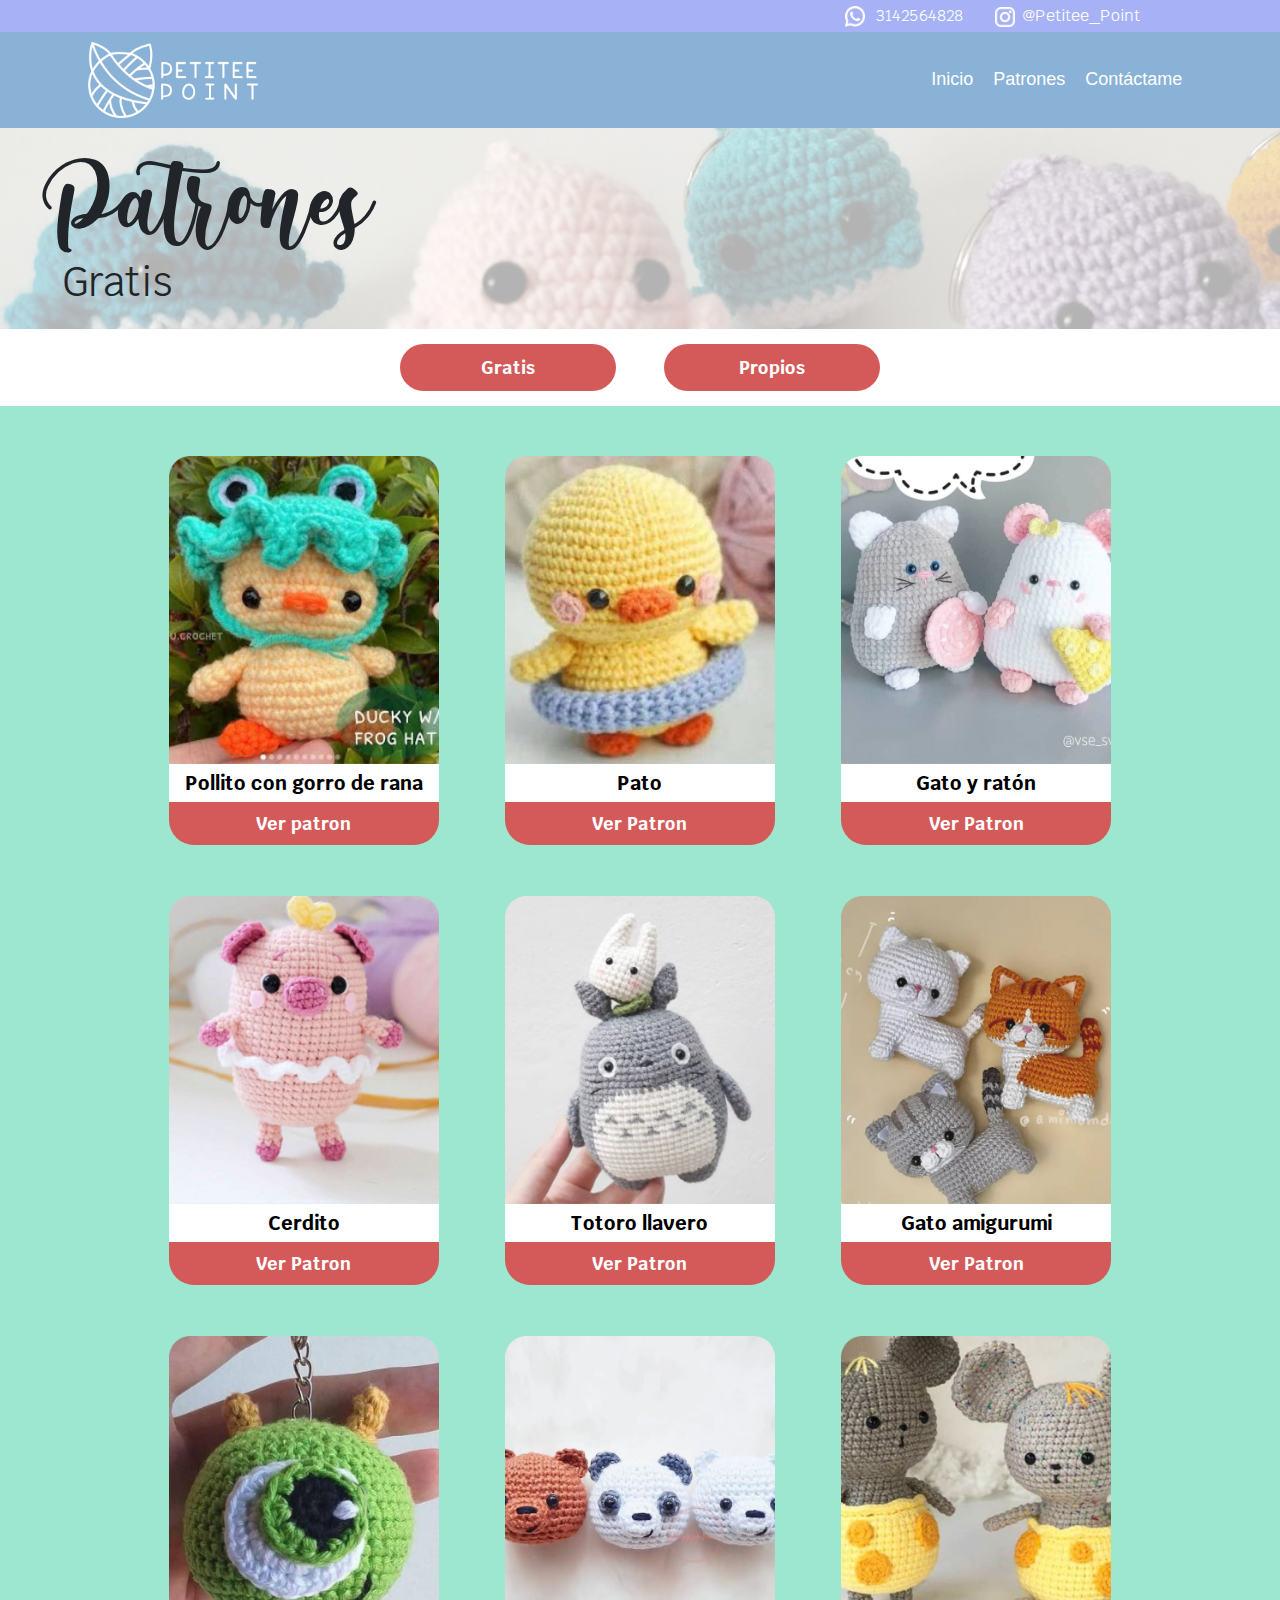
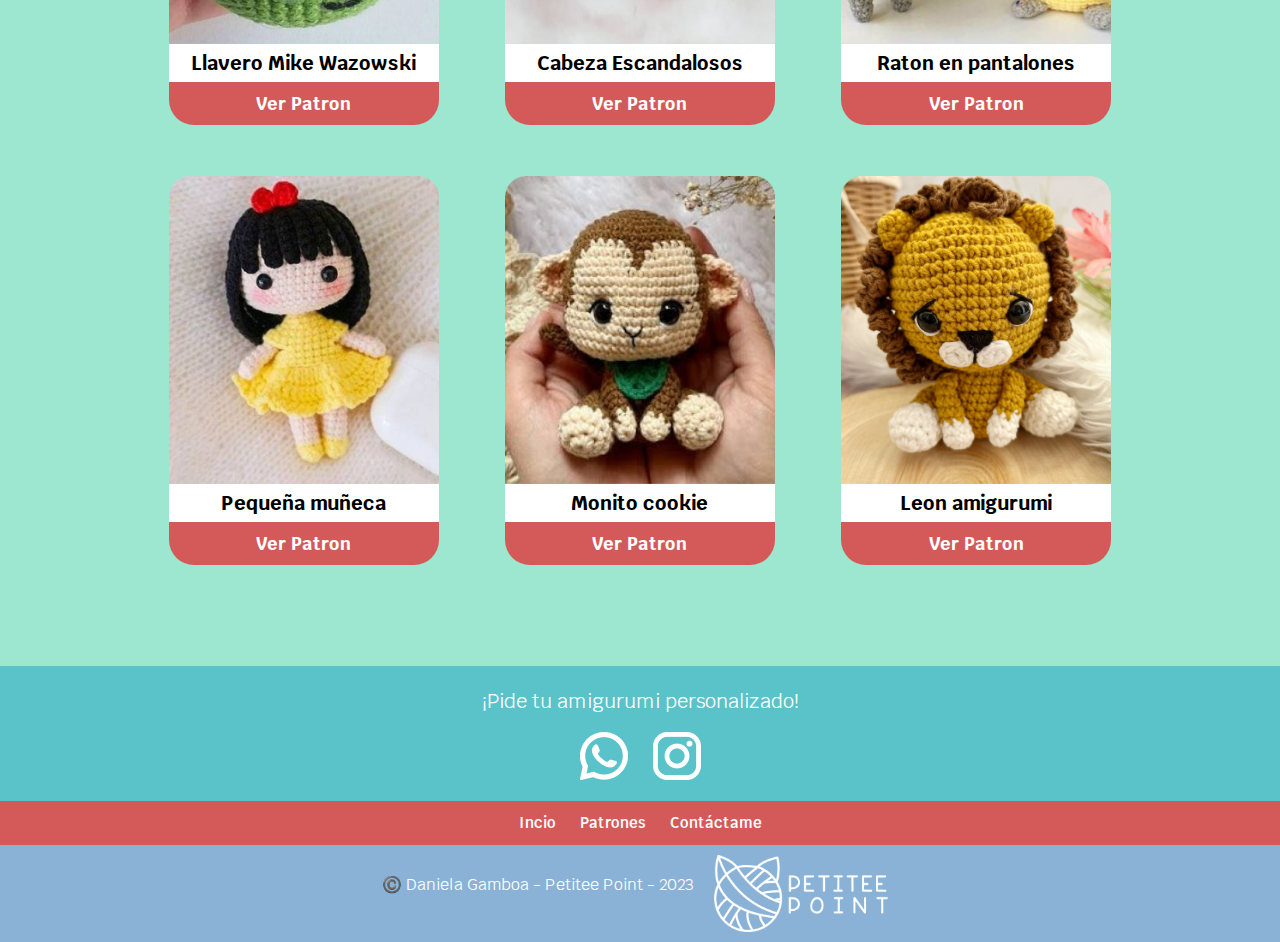
<file: patrones.html>
<!DOCTYPE html>
<html lang="en">

<head>
    <meta charset="UTF-8">
    <meta http-equiv="X-UA-Compatible" content="IE=edge">
    <meta name="viewport" content="width=device-width, initial-scale=1.0">
    <link rel="stylesheet" href="css/patrones.css">
    <link rel="stylesheet" href="css/normalize.css">
    <link rel="icon" sizes="16x16" href="img/favicon.ico" href="index.html">
    <link rel="stylesheet" href="css/bootstrap.min.css">
    <link rel="preconnect" href="https://fonts.googleapis.com">
    <meta name="theme-color" content="#A6B2F5">
    <title>Patrones</title>
</head>
<style>
    @import url('https://fonts.googleapis.com/css2?family=Krub:ital,wght@0,200;0,600;1,500&display=swap');
</style>

<body>
    <div class="container-fluid">
        <!-------------------------------------- menu1----------------------------------------------------------------------------- -->
        <div class="row menu1">
        <div class="col-10 menu1 offset-1 py-1">
            <a href="https://api.whatsapp.com/send?phone=+573142564828&text=Hola!%20Estuve%20viendo%20tu%20pagina%20y%20quiero%20un%20amigurumi%20"
            target="_blank""><img src="img/icon _whatsapp_.png" alt="Icono llamada"> 3142564828</a>
            <a href="https://instagram.com/petitee_point?igshid=MzRlODBiNWFlZA==" target="_blank"><img src="img/icon _instagram_.png" alt="Icono correo">@Petitee_Point</a>
        </div>
    </div>
        <!----------------------------------------menu 2----------------------------------------------------------------------------->
        <div class="row todomenu">
            <div class="col cone">
                <div class="logomenu">
                    <a href="index.html"><img src="img/logo.png" alt="Logo petitee point"></a>
                </div>
                <nav id="menu2">
                    
                        <a href="index.html">Inicio</a>
                        <a href="patrones.html">Patrones</a>
                        <a href="https://api.whatsapp.com/send?phone=+573142564828&text=Hola!%20Estuve%20viendo%20tu%20pagina%20y%20quiero%20un%20amigurumi%20"
                                target="_blank">Contáctame</a>
                    
                </nav>
            </div>
        </div>
        <!---------------------------------------titulo----------------------------------------------------------------------------- -->
        <div class="row">
            <div class="col tituloo">
                <h4>Patrones</h4>
                <p>Gratis</p>
            </div>
        </div>

        <!-- -------------------------------------botones inicio----------------------------------------------------------------------  -->
        <section class="botones">
            <a href="patrones.html">Gratis</a>
            <a href="patrones_propios.html">Propios</a>
        </section>
        <!-- --------------------------------------Galeria--------------------------------------------------------------- -->
        <div class="row fondo">
            <div class="col">
                <section class="galeriatotal">
                    <div class="galeria">
                        <img src="img/pdf1.png" alt="Patron Pollito">
                        <p>Pollito con gorro de rana</p>
                        <a href="https://www.instagram.com/p/CgKTf6nudk-/" target="_blank">Ver patron</a>
                    </div>
                    <div class="galeria">
                        <img src="img/pdf2.png" alt="Pato">
                        <p>Pato</p>
                        <a href="https://amigurumi-blogkb-com.translate.goog/amigurumi-duck-free-pattern/?_x_tr_sl=en&_x_tr_tl=es&_x_tr_hl=es&_x_tr_pto=sc"
                            target="_blank">Ver Patron</a>

                    </div>
                    <div class="galeria">
                        <img src="img/pdf3.png" alt="Gato y raton">
                        <p>Gato y ratón</p>
                        <a href="https://amigurumi-blogkb-com.translate.goog/amigurumi-duck-free-pattern/?_x_tr_sl=en&_x_tr_tl=es&_x_tr_hl=es&_x_tr_pto=sc"
                            target="_blank">Ver Patron</a>

                    </div>
                    <div class="galeria">
                        <img src="img/pdf4.png" alt="Cerdito con tutu">
                        <p>Cerdito</p>
                        <a href="https://www.lovelycraft.com/es/poppy-cerdito-pdf-amigurumi-patron-gratis/"
                            target="_blank">Ver Patron</a>

                    </div>
                    <div class="galeria">
                        <img src="img/pdf5.png" alt="Totoro">
                        <p>Totoro llavero</p>
                        <a href="https://www.crochetisimo.com/patron-gratis-totoro-llavero-amigurumi-paso-a-paso-en-espanol/"
                            target="_blank">Ver Patron</a>

                    </div>
                    <div class="galeria">
                        <img src="img/pdf6.png" alt="Patron gato amigurumi">
                        <p>Gato amigurumi</p>
                        <a href="https://amigurumicrochet.blogkb.com/amigurumi-cute-cat-free-pattern/?ssp_iabi=1677155512963"
                            target="_blank">Ver Patron</a>

                    </div>
                    <div class="galeria">
                        <img src="img/pdf7.png" alt="Llavero Mike Wazowski">
                        <p>Llavero Mike Wazowski</p>
                        <a href="https://hiamigurumi-ru.translate.goog/2021/04/brelok-majk-vazovski-amigurumi.html?_x_tr_sl=ru&_x_tr_tl=es&_x_tr_hl=es&_x_tr_pto=sc"
                            target="_blank">Ver Patron</a>

                    </div>
                    <div class="galeria">
                        <img src="img/pdf8.png" alt="Cabeza Escandalosos">
                        <p>Cabeza Escandalosos</p>
                        <a href="https://www.ctejidas.co/2023/01/tutoriales-de-ositos-amigurumis-faciles.html?m=1"
                            target="_blank">Ver Patron</a>

                    </div>
                    <div class="galeria">
                        <img src="img/pdf9.png" alt="Raton en pantalones">
                        <p>Raton en pantalones</p>
                        <a href="https://amigurumi-blogkb-com.translate.goog/amigurumi-duck-free-pattern/?_x_tr_sl=en&_x_tr_tl=es&_x_tr_hl=es&_x_tr_pto=sc"
                            target="_blank">Ver Patron</a>
                    </div>
                    <div class="galeria">
                        <img src="img/pdf10.png" alt="Raton en pantalones">
                        <p>Pequeña muñeca</p>
                        <a href="https://www.lovelycraft.com/es/pequena-muneca-amigurumi-patron-gratis/"
                            target="_blank">Ver Patron</a>
                    </div>
                    <div class="galeria">
                        <img src="img/pdf11.png" alt="Monito cookie">
                        <p>Monito cookie</p>
                        <a href="https://www.ovejitatejedora.com/patron-monito-cookie"
                            target="_blank">Ver Patron</a>
                    </div>
                    <div class="galeria">
                        <img src="img/pdf12.png" alt="Leon amigurumi">
                        <p>Leon amigurumi</p>
                        <a href="https://www.ovejitatejedora.com/patron-leonis-leon"
                            target="_blank">Ver Patron</a>
                    </div>
                </section>
                <section class="galeriatotalscroll">
                    <div class="galeriascroll">
                        <img src="img/pdf1.png" alt="Patron Pollito">
                        <p>Pollito con gorro</p>
                        <a href="https://www.instagram.com/p/CgKTf6nudk-/" target="_blank">Ver patron</a>
                    </div>
                    <div class="galeriascroll">
                        <img src="img/pdf3.png" alt="Gato y raton">
                        <p>Gato y ratón</p>
                        <a href="https://amigurumi-blogkb-com.translate.goog/amigurumi-duck-free-pattern/?_x_tr_sl=en&_x_tr_tl=es&_x_tr_hl=es&_x_tr_pto=sc"
                            target="_blank">Ver Patron</a>

                    </div>
                    <div class="galeriascroll">
                        <img src="img/pdf4.png" alt="Cerdito con tutu">
                        <p>Cerdito</p>
                        <a href="https://www.lovelycraft.com/es/poppy-cerdito-pdf-amigurumi-patron-gratis/"
                            target="_blank">Ver Patron</a>

                    </div>
                </section>
                <section class="galeriatotalscroll">
                    <div class="galeriascroll">
                        <img src="img/pdf4.png" alt="Cerdito con tutu">
                        <p>Cerdito</p>
                        <a href="https://www.lovelycraft.com/es/poppy-cerdito-pdf-amigurumi-patron-gratis/"
                            target="_blank">Ver Patron</a>

                    </div>
                    <div class="galeriascroll">
                        <img src="img/pdf5.png" alt="Totoro">
                        <p>Totoro llavero</p>
                        <a href="https://www.crochetisimo.com/patron-gratis-totoro-llavero-amigurumi-paso-a-paso-en-espanol/"
                            target="_blank">Ver Patron</a>

                    </div>
                    <div class="galeriascroll">
                        <img src="img/pdf6.png" alt="Patron gato amigurumi">
                        <p>Gato amigurumi</p>
                        <a href="https://amigurumicrochet.blogkb.com/amigurumi-cute-cat-free-pattern/?ssp_iabi=1677155512963"
                            target="_blank">Ver Patron</a>

                    </div>
                </section>
                <section class="galeriatotalscroll">
                    <div class="galeriascroll">
                        <img src="img/pdf7.png" alt="Llavero Mike Wazowski">
                        <p>Mike Wazowski</p>
                        <a href="https://hiamigurumi-ru.translate.goog/2021/04/brelok-majk-vazovski-amigurumi.html?_x_tr_sl=ru&_x_tr_tl=es&_x_tr_hl=es&_x_tr_pto=sc"
                            target="_blank">Ver Patron</a>

                    </div>
                    <div class="galeriascroll">
                        <img src="img/pdf8.png" alt="Cabeza Escandalosos">
                        <p>Escandalosos</p>
                        <a href="https://www.ctejidas.co/2023/01/tutoriales-de-ositos-amigurumis-faciles.html?m=1"
                            target="_blank">Ver Patron</a>

                    </div>
                    <div class="galeriascroll">
                        <img src="img/pdf9.png" alt="Raton en pantalones">
                        <p>Raton en pantalones</p>
                        <a href="https://amigurumi-blogkb-com.translate.goog/amigurumi-duck-free-pattern/?_x_tr_sl=en&_x_tr_tl=es&_x_tr_hl=es&_x_tr_pto=sc"
                            target="_blank">Ver Patron</a>
                    </div>
                </section>
                <section class="galeriatotalscroll">
                    <div class="galeriascroll">
                        <img src="img/pdf10.png" alt="Raton en pantalones">
                        <p>Pequeña muñeca</p>
                        <a href="https://www.lovelycraft.com/es/pequena-muneca-amigurumi-patron-gratis/"
                            target="_blank">Ver Patron</a>
                    </div>
                    <div class="galeriascroll">
                        <img src="img/pdf11.png" alt="Monito cookie">
                        <p>Monito cookie</p>
                        <a href="https://www.ovejitatejedora.com/patron-monito-cookie"
                            target="_blank">Ver Patron</a>
                    </div>
                    <div class="galeriascroll">
                        <img src="img/pdf12.png" alt="Leon amigurumi">
                        <p>Leon amigurumi</p>
                        <a href="https://www.ovejitatejedora.com/patron-leonis-leon"
                            target="_blank">Ver Patron</a>
                    </div>
                </section>
            </div>
        </div>
        <!------------------------------------------footer--------------------------------------------- -->
        <div class="row">
            <div class="col footer">
                <p>¡Pide tu amigurumi personalizado!</p>
                <div class="imagenes_footer">
                    <a href="https://api.whatsapp.com/send?phone=+573142564828&text=Hola!%20Estuve%20viendo%20tu%20pagina%20y%20quiero%20un%20amigurumi%20"
                    target="_blank"> <img src="img/icon _whatsapp_.png" alt="Icono red social"></a>
                    <a href="https://instagram.com/petitee_point?igshid=MzRlODBiNWFlZA==" target="_blank"> <img src="img/icon _instagram_.png" alt="Icono red social"></a>
                </div>
            </div>
        </div>
        <div class="row">
            <div class="col footer1">
                <a href="index.html">Incio</a>
                <a href="patrones.html">Patrones</a>
                <a href="https://api.whatsapp.com/send?phone=+573142564828&text=Hola!%20Estuve%20viendo%20tu%20pagina%20y%20quiero%20un%20amigurumi%20"
                target="_blank">Contáctame</a>
            </div>
        </div>
        <div class="row">
            <div class="col footer2">
                <p>©️ Daniela Gamboa - Petitee Point - 2023</p>
                <img src="img/logo.png" alt="Logo de la pagina">
            </div>
        </div>
    </div>
    <script src="js/bootstrap.bundle.min.js"></script>
</body>

</html>
</file>
<file: css/patrones.css>
:root {
    --rosado: #D45959;
    --agua: #93E3CA;
    --azul: #89B2D6;
    --morado: #A6B2F5;
    --verde: #59D4AD;
    --azul-fuerte: #5AC2C9;
}

@font-face {
    font-family: cake;
    src: url(../fuentes/brownies\ cake.ttf);
}

* {
    box-sizing: border-box;
    font-family: 'Krub', sans-serif;
}

.container {
    max-width: 1440px;
}

.container a {
    text-decoration: none;
}

/* ----------------------------------------menu con redes ------------------------------------------------------------------*/
.menu1 {
    background-color: #A6B2F5;
    display: block;
    text-align: end;
    display: flex;
    align-items: center;
    justify-content: end;
    margin-right: 8rem;
}

.menu1 img {
    width: 20px;
    margin-right: 7px;
}

.menu1 a {
    margin-left: 2rem;
    color: white;
    text-decoration: none;
}

.menu1 a:hover {
    color: white;
}

/* ----------------------------------------------------Menu principal---------------------------------------------------------- */

.todomenu {
    background-color: var(--azul);

}

.cone {
    display: flex;
    justify-content: space-around;
    flex-direction: row;
    align-items: center;
    padding: 10px 0;
}

#menu2 a {
    color: #fff;
    font-size: 18px;
    font-family: sans-serif;
    text-decoration: none;
    display: inline-block;
    padding: 0 10px;
}

#menu2 {
    width: 60%;
    display: flex;
    justify-content: end;

}

.logomenu img {
    /* width: 100px; */
    width: 90%;
}

.logomenu {
    max-width: 200px;
    width: 100%;
}

/* ----------------------------------------------------------Titulo------------------------------------------------------------------- */
.tituloo {
    background-image: url(../img/bannerperso.png);
    background-repeat: no-repeat;
    background-size: 123%;
    height: 201px;
    width: 100%;
}

.tituloo p,
.tituloo h2 {
    text-align: start;
}

.tituloo h4 {
    padding: 10px 0 0 30px;
    font-weight: normal;
    font-size: 120px;
    font-family: "cake";
    margin: 0;
}

.tituloo p {
    margin-top: -30px;
    padding-left: 50px;
    font-size: 40px;
}


/* --------------------------------------------------------------botones inicio-------------------------------------------------------------- */
.botones {
    max-width: 480px;
    width: 100%;
    display: flex;
    justify-content: space-between;
    margin: auto;
    padding: 15px 0;
}

.botones a {
    width: 45%;
    display: flex;
    justify-content: center;
    align-items: center;
    background-color: var(--rosado);
    text-decoration: none;
    color: white;
    padding: 10px 30px;
    border-radius: 50px;
    font-weight: bold;
    font-size: 18px;
}

.botones a:hover {
    color: white;
    text-decoration: underline;
}

/* --------------------------------------------------------Galeria con carrito-------------------------------------------------------- */
.fondo {
    background-color: #59d4ad96;
    padding: 50px 0;
}

.galeriatotalscroll {
    display: none;
}

.galeriatotal {
    margin: auto;
    width: 90%;
    display: flex;
    max-width: 1009px;
    text-align: center;
    justify-content: space-around;
    flex-wrap: wrap;
}

.galeria {
    width: 270px;
    border-radius: 0 0 25px 25px;
    overflow: hidden;
    margin: auto auto 5% auto;
}

.galeria img {
    width: 270px;
}

.galeria p {
    text-align: center;
    background-color: white;
    color: rgb(0, 0, 0);
    padding: 4px 0;
    margin: 0;
    font-size: 20px;
    font-family: 'Krub', sans-serif;
    font-weight: bold;
}

.galeria a {
    text-decoration: none;
    display: block;
    text-align: center;
    background-color: var(--rosado);
    color: rgb(255, 255, 255);
    padding: 8px 0;
    font-size: 18px;
    font-family: 'Krub', sans-serif;
    font-weight: bold;
}

/* ----------------informacion del producto ----------------*/
.producto {
    display: flex;
    justify-content: center;
    flex-wrap: wrap;
    margin: 50px 0;
}

.producto img {
    margin-right: 40px;
    width: 60%;
}

.producto h3 {
    font-weight: bold;
    color: var(--rosado);
    font-size: 25px;
    text-align: start;
}

.producto ul {
    font-size: 17px;
    line-height: 1, 5;
    text-align: start;
    font-weight: 600;
}

h5 {
    color: var(--azul-fuerte);
    font-weight: 600 !important;
}

.btn-primary {
    background-color: var(--azul) !important;
    border: none !important;
    Width: 170px;
    border-radius: 50px !important;
}

.producto a {
    padding: 10px 0;
    font-size: 15px;
    font-weight: 600;
    color: white;
}

.producto a:hover {
    background-color: var(--azul-fuerte) !important;
}

/* -------------------------------------------------------------footer -------------------------------------------------------------*/
.footer {
    background-color: var(--azul-fuerte);
    display: flex;
    flex-direction: column;
    justify-content: center;
    text-align: center;
    color: white;
    font-size: 20px;
    padding: 20px 0;
}

.footer img {
    padding: 0 10px;
}

.footer1 {
    background-color: var(--rosado);
    text-align: center;
    display: inline-block;
    padding: 10px 0px;
}

.footer1 a {
    text-decoration: none;
    color: white;
    font-weight: 600;
    padding: 0px 10px;
    font-size: 15px;
}

.footer1 a:hover {
    text-decoration: underline;
    color: white;
}

.footer2 {
    background-color: var(--azul);
    display: flex;
    justify-content: center;
    align-items: center;
    color: white;
}

.footer2 img {
    width: 204px;
    padding: 10px 0 10px 20px;
}

/* -------------------------------------------------------------responsive -------------------------------------------------------------*/
@media screen and (max-width: 992px) {

    /* 992 */
    .logo img {
        width: 100%;
        margin-left: 50px;
    }

    .tituloo {
        background-size: 318%;
        height: 191px;
    }

    .imagenes {
        padding: 0;
    }

    .imagenes img {
        width: 60%;
    }

    .botones {
        /* width: 50%; */
        display: flex;
        justify-content: space-around;
        margin: auto;
        padding: 15px 0;
    }

    .imagenes {
        padding: 0;
    }

    .imagenes img {
        width: 60%;
    }
}

@media screen and (max-width: 576px) {
    .menu1 {
        display: none;
    }

    .todomenu {
        background-color: var(--azul);

    }

    .cone {
        display: flex;
        justify-content: space-around;
        flex-direction: row;
        align-items: center;
        flex-wrap: wrap;
    }

    #menu2 a {
        color: #fff;
        font-size: 15px;
        font-family: sans-serif;
        text-decoration: none;
        display: inline-block;
    }

    #menu2 {
        width: 69% !important;
        display: flex;
        justify-content: space-around !important;
        margin: auto;
        margin-top: 10px;

    }

    .logomenu {
        max-width: 150px !important;
        width: 100%;
        margin: auto;
    }

    #menu2 {
        width: 60%;
        display: flex;
        justify-content: end;

    }

    .logomenu img {
        width: 90%;
    }
    .tituloo {
        background-repeat: no-repeat;
        background-size: 342%;
        height: 136px;
    }
    .tituloo h4 {
        padding: 10px 0 0 30px;
        font-weight: normal;
        font-size: 70px;
        font-family: "cake";
        margin: 0;
    }
    
    .tituloo p {
        margin-top: -10px;
        padding-left: 50px;
        font-size: 20px;
    }
    .botones {
        width: 90%;
        display: flex;
        justify-content: space-around;
        margin: auto;

    }

    .botones a {
        width: 70%;
        margin-right: 4px;
        background-color: var(--rosado);
        text-decoration: none;
        color: white;
        border-radius: 50px;
        font-weight: 600;
        font-size: 12px;
    }

    .imagenes {
        margin: auto;
        display: flex;
        justify-content: center;
        background-color: #ffffff;
        padding: 8px 0px;
    }

    .imagenes img {
        width: 50%;
    }

    .imagenes a {
        font-size: 8px;
        padding: 0 3px;
    }

    .galeriatotal {
        display: none;
    }

    .galeriatotalscroll {
        display: block;
        display: flex;
        margin: auto;
        width: 70%;
        overflow-x: scroll;
    }

    /* ===== Scrollbar CSS ===== */
    /* Firefox */
    .galeriatotalscroll {
        scrollbar-width: auto;
        scrollbar-color: #d45959 #ffffff;
        margin-bottom: 30px;
    }

    /* Chrome, Edge, and Safari */
    .galeriatotalscroll::-webkit-scrollbar {
        width: 16px;
        margin-bottom: 30px;
    }

    .galeriatotalscroll::-webkit-scrollbar-track {
        background: var(--agua);
    }

    .galeriatotalscroll::-webkit-scrollbar-thumb {
        background-color: #d45959;
        border-radius: 10px;
        border: 3px solid var(--agua);
    }

    .galeriascroll {
        width: 200px;
        border-radius: 0 0 25px 25px !important;

        margin: auto 20px 25px auto;
    }

    .galeriascroll img {
        width: 120px;
    }

    .galeriascroll p {
        text-align: center;
        background-color: white;
        color: rgb(0, 0, 0);
        padding: 4px 0;
        margin: 0;
        font-size: 12px;
        font-family: 'Krub', sans-serif;
        font-weight: bold;
    }

    .galeriascroll a {
        text-decoration: none;
        display: block;
        text-align: center;
        background-color: var(--rosado);
        color: rgb(255, 255, 255);
        padding: 6px 0;
        font-size: 12px;
        font-family: 'Krub', sans-serif;
        font-weight: bold;
    }

    .footer {
        background-color: var(--azul-fuerte);
        display: flex;
        flex-direction: column;
        justify-content: center;
        text-align: center;
        color: white;
        font-size: 10px;
        padding: 10px 0;
    }

    .footer img {
        padding: 0 10px;
        width: 10%;
    }

    .footer1 {
        background-color: var(--rosado);
        text-align: center;
        display: inline-block;
        padding: 5px 0px;
    }

    .footer1 a {
        text-decoration: none;
        color: rgb(255, 255, 255);
        font-weight: 600;
        padding: 0px 10px;
        font-size: 10px;
    }

    .footer2 {
        background-color: var(--azul);
        display: flex;
        justify-content: center;
        align-items: center;
        color: white;
        font-size: 10px;
    }

    .footer2 p {
        display: flex;
        align-items: center;
        margin: 0;
    }

    .footer2 img {
        width: 25%;
        padding: 10px 0 10px 20px;
    }
}
</file>
